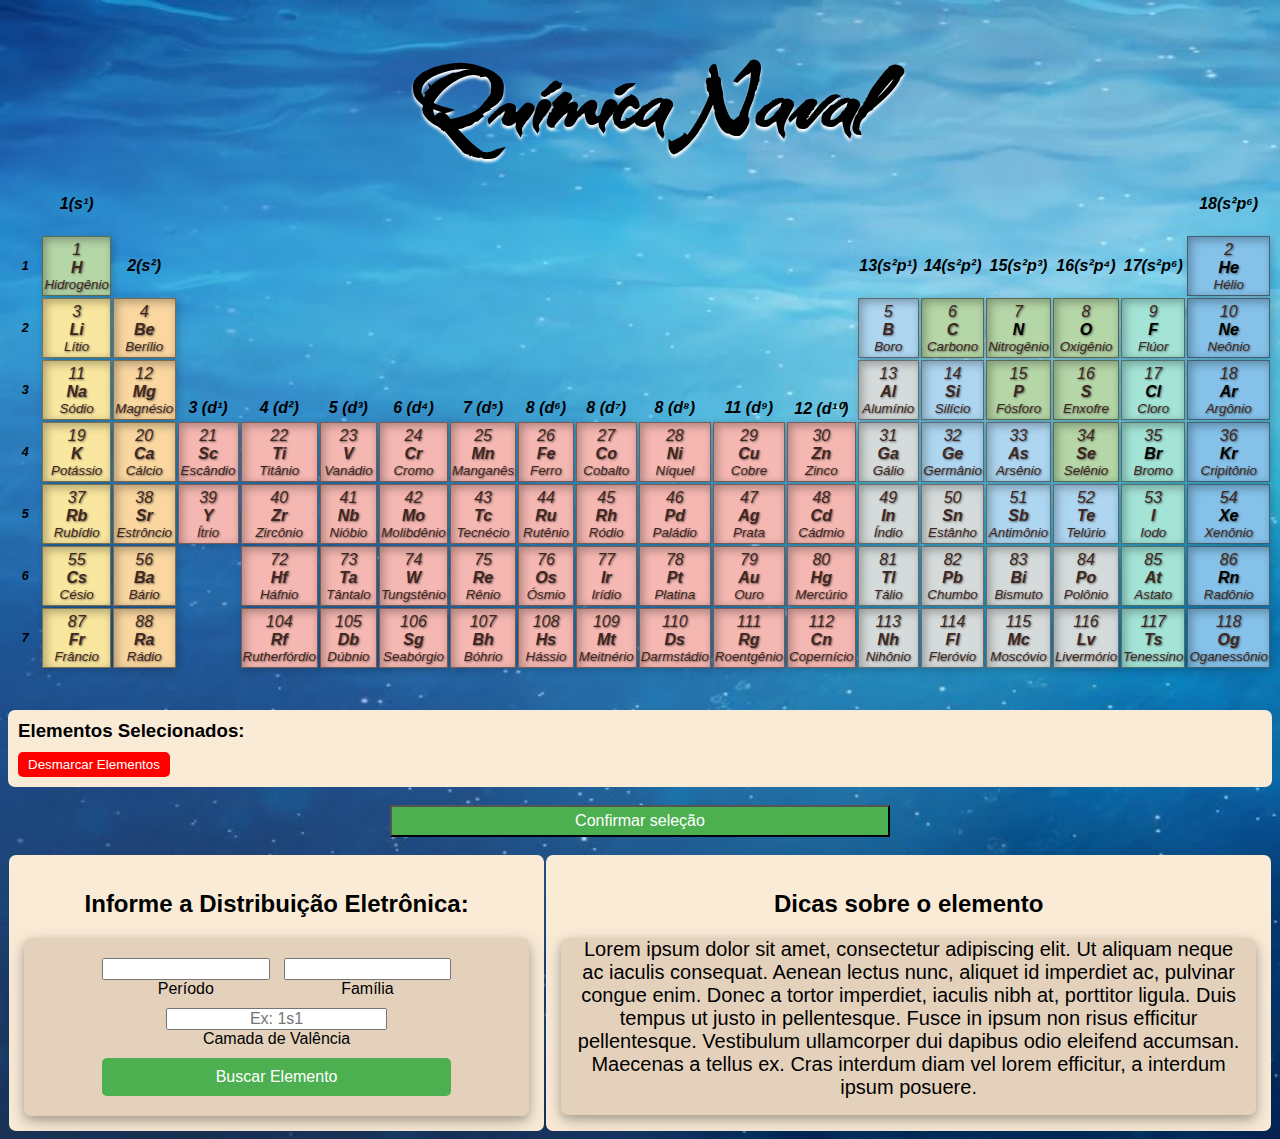
<file: index.html>
<html lang="pt-br">

<head>
  <title>Tabela Periódica</title>
  <link rel="stylesheet" href="style.css" />
  <script src="script.js"></script>
  <meta charset="UTF-8" />
  <link rel="shortcut icon" href="favicon.png" type="image/x-icon">
  <link rel="preconnect" href="https://fonts.googleapis.com">
  <link rel="preconnect" href="https://fonts.gstatic.com" crossorigin>
  <link href="https://fonts.googleapis.com/css2?family=Kolker+Brush&display=swap" rel="stylesheet">
</head>

<body>
  <h1>Química Naval</h1>
  <div>
    <table>
      <tr>
        <td></td>
        <td style="color: black">
          <b class="Family text-center">1(s¹)</b>
        </td>
        <td></td>
        <td></td>
        <td></td>
        <td></td>
        <td></td>
        <td></td>
        <td></td>
        <td></td>
        <td></td>
        <td></td>
        <td></td>
        <td></td>
        <td></td>
        <td></td>
        <td></td>
        <td></td>
        <td style="color: black">
          <b class="Family text-center">18(s²p⁶)</b>
        </td>
      </tr>

      <tr>
        <td style="color: black">
          <small class="periodNumbers"><sub>1</sub></small>
        </td>
        <td class="nao-metais tdBorder" data-period="1" data-group="1" data-valence="1s1">
          <span class="text-center">1</span>
          <b class="text-center">H</b>
          <small class="text-center">Hidrogênio</small>
        </td>
        <td style="color: black">
          <b class="Family text-center">2(s²)</b>
        </td>
        <td></td>
        <td></td>
        <td></td>
        <td></td>
        <td></td>
        <td></td>
        <td></td>
        <td></td>
        <td></td>
        <td></td>
        <td style="color: black">
          <b class="Family text-center">13(s²p¹)</b>
        </td>
        <td style="color: black">
          <b class="Family text-center">14(s²p²)</b>
        </td>
        <td style="color: black">
          <b class="Family text-center">15(s²p³)</b>
        </td>
        <td style="color: black">
          <b class="Family text-center">16(s²p⁴)</b>
        </td>
        <td style="color: black">
          <b class="Family text-center">17(s²p⁶)</b>
        </td>
        <td class="gases-nobres tdBorder" data-period="1" data-group="18" data-valence="1s2">
          <span class="text-center">2</span>
          <b style="color: black" class="text-center">He</b>
          <small class="text-center">Hélio</small>
        </td>
      </tr>

      <tr>
        <td style="color: black">
          <small class="periodNumbers"><sub>2</sub></small>
        </td>
        <td class="metais-alcalinos tdBorder" data-period="2" data-group="1" data-valence="2s1">
          <span class="text-center">3</span>
          <b class="text-center">Li</b>
          <small class="text-center">Lítio</small>
        </td>
        <td class="metais-alcalino-terrosos tdBorder" data-period="2" data-group="2" data-valence="2s2">
          <span class="text-center">4</span>
          <b class="text-center">Be</b>
          <small class="text-center">Berílio</small>
        </td>
        <td></td>
        <td></td>
        <td></td>
        <td></td>
        <td></td>
        <td></td>
        <td></td>
        <td></td>
        <td></td>
        <td></td>
        <td class="semimetais tdBorder" data-period="2" data-group="13" data-valence="2s2 2p1">
          <span class="text-center">5</span>
          <b class="text-center">B</b>
          <small class="text-center">Boro</small>
        </td>
        <td class="nao-metais tdBorder" data-period="2" data-group="14" data-valence="2s2 2p2">
          <span class="text-center">6</span>
          <b class="text-center">C</b>
          <small class="text-center">Carbono</small>
        </td>
        <td class="nao-metais tdBorder" data-period="2" data-group="15" data-valence="2s2 2p3">
          <span class="text-center">7</span>
          <b style="color: black" class="text-center"">N</b>
            <small class=" text-center">Nitrogênio</small>
        </td>
        <td class="nao-metais tdBorder" data-period="2" data-group="16" data-valence="2s2 2p4">
          <span class="text-center">8</span>
          <b style="color: black" class="text-center">O</b>
          <small class="text-center">Oxigênio</small>
        </td>
        <td class="halogenios tdBorder" data-period="2" data-group="17" data-valence="2s2 2p5">
          <span class="text-center">9</span>
          <b style="color: black" class="text-center">F</b>
          <small class="text-center">Flúor</small>
        </td>
        <td class="gases-nobres tdBorder" data-period="2" data-group="18" data-valence="2s2 2p6">
          <span class="text-center">10</span>
          <b style="color: black" class="text-center">Ne</b>
          <small class="text-center">Neônio</small>
        </td>
      </tr>

      <tr>
        <td style="color: black">
          <small class="periodNumbers"><sub>3</sub></small>
        </td>
        <td class="metais-alcalinos tdBorder" data-period="3" data-group="1"" data-valence=" 3s1">
          <span class=" text-center">11</span>
          <b class="text-center">Na</b> <small class="text-center">Sódio</small>
        </td>
        <td class="metais-alcalino-terrosos tdBorder" data-period="3" data-group="2"" data-valence=" 3s2">
          <span class=" text-center">12</span>
          <b class="text-center">Mg</b> <small class="text-center">Magnésio</small>
        </td>
        <td style="color: black">
          <b class="Family text-center"><br /><br />3 (d¹)</b>
        </td>
        <td style="color: black">
          <b class="Family text-center"><br /><br />4 (d²)</b>
        </td>
        <td style="color: black">
          <b class="Family text-center"><br /><br />5 (d³)</b>
        </td>
        <td style="color: black">
          <b class="Family text-center"><br /><br />6 (d⁴)</b>
        </td>
        <td style="color: black">
          <b class="Family text-center"><br /><br />7 (d⁵)</b>
        </td>
        <td style="color: black">
          <b class="Family text-center"><br /><br />8 (d⁶)</b>
        </td>
        <td style="color: black">
          <b class="Family text-center"><br /><br />8 (d⁷)</b>
        </td>
        <td style="color: black">
          <b class="Family text-center"><br /><br />8 (d⁸)</b>
        </td>
        <td style="color: black">
          <b class="Family text-center"><br /><br />11 (d⁹)</b>
        </td>
        <td style="color: black">
          <b class="Family text-center"><br /><br />12 (d¹⁰)</b>
        </td>
        <td class="outros-metais tdBorder" data-period="3" data-group="13" data-valence="3s2 3p1">
          <span class="text-center">13</span>
          <b class="text-center">Al</b> <small class="text-center">Alumínio</small>
        </td>
        <td class="semimetais tdBorder" data-period="3" data-group="14" data-valence="3s2 3p2">
          <span class="text-center">14</span>
          <b class="text-center">Si</b> <small class="text-center">Silício</small>
        </td>
        <td class="nao-metais tdBorder" data-period="3" data-group="15" data-valence="3s2 3p3">
          <span class="text-center">15</span>
          <b class="text-center">P</b> <small class="text-center">Fósforo</small>
        </td>
        <td class="nao-metais tdBorder" data-period="3" data-group="16" data-valence="3s2 3p4">
          <span class="text-center">16</span>
          <b class="text-center">S</b> <small class="text-center">Enxofre</small>
        </td>
        <td class="halogenios tdBorder" data-period="3" data-group="17" data-valence="3s2 3p5">
          <span class="text-center">17</span>
          <b style="color: black" class="text-center">Cl</b>
          <small class="text-center">Cloro</small>
        </td>
        <td class="gases-nobres tdBorder" data-period="3" data-group="18" data-valence="3s2 3p6">
          <span class="text-center">18</span>
          <b style="color: black" class="text-center">Ar</b>
          <small class="text-center">Argônio</small>
        </td>
      </tr>

      <tr>
        <td style="color: black">
          <small class="periodNumbers"><sub>4</sub></small>
        </td>
        <td class="metais-alcalinos tdBorder" data-period="4" data-group="1" data-valence="4s1">
          <span class="text-center">19</span>
          <b class="text-center">K</b> <small class="text-center">Potássio</small>
        </td>
        <td class="metais-alcalino-terrosos tdBorder" data-period="4" data-group="2" data-valence="4s2">
          <span class="text-center">20</span>
          <b class="text-center">Ca</b> <small class="text-center">Cálcio</small>
        </td>
        <td class="metais-de-transicao tdBorder" data-period="4" data-group="3" data-valence="3d1 4s2">
          <span class="text-center">21</span>
          <b class="text-center">Sc</b> <small class="text-center">Escândio</small>
        </td>
        <td class="metais-de-transicao tdBorder" data-period="4" data-group="4" data-valence="3d2 4s2">
          <span class="text-center">22</span>
          <b class="text-center">Ti</b> <small class="text-center">Titânio</small>
        </td>
        <td class="metais-de-transicao tdBorder" data-period="4" data-group="5" data-valence="3d3 4s2">
          <span class="text-center">23</span>
          <b class="text-center">V</b> <small class="text-center">Vanádio</small>
        </td>
        <td class="metais-de-transicao tdBorder" data-period="4" data-group="6" data-valence="3d4 4s2">
          <span class="text-center">24</span>
          <b class="text-center">Cr</b> <small class="text-center">Cromo</small>
        </td>
        <td class="metais-de-transicao tdBorder" data-period="4" data-group="7" data-valence="3d5 4s2">
          <span class="text-center">25</span>
          <b class="text-center">Mn</b> <small class="text-center">Manganês</small>
        </td>
        <td class="metais-de-transicao tdBorder" data-period="4" data-group="8" data-valence="3d6 4s2">
          <span class="text-center">26</span>
          <b class="text-center">Fe</b> <small class="text-center">Ferro</small>
        </td>
        <td class="metais-de-transicao tdBorder" data-period="4" data-group="9" data-valence="3d7 4s2">
          <span class="text-center">27</span>
          <b class="text-center">Co</b> <small class="text-center">Cobalto</small>
        </td>
        <td class="metais-de-transicao tdBorder" data-period="4" data-group="10" data-valence="3d8 4s2">
          <span class="text-center">28</span>
          <b class="text-center">Ni</b> <small class="text-center">Níquel</small>
        </td>
        <td class="metais-de-transicao tdBorder" data-period="4" data-group="11" data-valence="3d9 4s2">
          <span class="text-center">29</span>
          <b class="text-center">Cu</b> <small class="text-center">Cobre</small>
        </td>
        <td class="metais-de-transicao tdBorder" data-period="4" data-group="12" data-valence="3d10 4s2">
          <span class="text-center">30</span>
          <b class="text-center">Zn</b> <small class="text-center">Zinco</small>
        </td>
        <td class="outros-metais tdBorder" data-period="4" data-group="13" data-valence="4s2 4p1">
          <span class="text-center">31</span>
          <b class="text-center">Ga</b> <small class="text-center">Gálio</small>
        </td>
        <td class="semimetais tdBorder" data-period="4" data-group="14" data-valence="4s2 4p2">
          <span class="text-center">32</span>
          <b class="text-center">Ge</b> <small class="text-center">Germânio</small>
        </td>
        <td class="semimetais tdBorder" data-period="4" data-group="15" data-valence="4s2 4p3">
          <span class="text-center">33</span>
          <b class="text-center">As</b> <small class="text-center">Arsênio</small>
        </td>
        <td class="nao-metais tdBorder" data-period="4" data-group="16" data-valence="4s2 4p4">
          <span class="text-center">34</span>
          <b class="text-center">Se</b> <small class="text-center">Selênio</small>
        </td>
        <td class="halogenios tdBorder" data-period="4" data-group="17" data-valence="4s2 4p5">
          <span class="text-center">35</span>
          <b style="color: black" class="text-center">Br</b>
          <small class="text-center">Bromo</small>
        </td>
        <td class="gases-nobres tdBorder" data-period="4" data-group="18" data-valence="4s2 4p6">
          <span class="text-center">36</span>
          <b style="color: black" class="text-center">Kr</b>
          <small class="text-center">Cripitônio</small>
        </td>
      </tr>

      <tr>
        <td style="color: black">
          <small class="periodNumbers"><sub>5</sub></small>
        </td>
        <td class="metais-alcalinos tdBorder" data-period="5" data-group="1" data-valence="5s1">
          <span class="text-center">37</span>
          <b class="text-center">Rb</b> <small class="text-center">Rubídio</small>
        </td>
        <td class="metais-alcalino-terrosos tdBorder" data-period="5" data-group="2" data-valence="5s2">
          <span class="text-center">38</span>
          <b class="text-center">Sr</b> <small class="text-center">Estrôncio</small>
        </td>
        <td class="metais-de-transicao tdBorder" data-period="5" data-group="3" data-valence="4d1 5s2">
          <span class="text-center">39</span>
          <b class="text-center">Y</b> <small class="text-center">Ítrio</small>
        </td>
        <td class="metais-de-transicao tdBorder" data-period="5" data-group="4" data-valence="4d2 5s2">
          <span class="text-center">40</span>
          <b class="text-center">Zr</b> <small class="text-center">Zircônio</small>
        </td>
        <td class="metais-de-transicao tdBorder" data-period="5" data-group="5" data-valence="4d4 5s1">
          <span class="text-center">41</span>
          <b class="text-center">Nb</b> <small class="text-center">Nióbio</small>
        </td>
        <td class="metais-de-transicao tdBorder" data-period="5" data-group="6" data-valence="4d5 5s2">
          <span class="text-center">42</span>
          <b class="text-center">Mo</b>
          <small class="text-center">Molibdênio</small>
        </td>
        <td class="metais-de-transicao tdBorder" data-period="5" data-group="7" data-valence="4d7 5s2">
          <span class="text-center">43</span>
          <b class="text-center">Tc</b> <small class="text-center">Tecnécio</small>
        </td>
        <td class="metais-de-transicao tdBorder" data-period="5" data-group="8" data-valence="4d7 5s1">
          <span class="text-center">44</span>
          <b class="text-center">Ru</b> <small class="text-center">Rutênio</small>
        </td>
        <td class="metais-de-transicao tdBorder" data-period="5" data-group="9" data-valence="4d8 5s1">
          <span class="text-center">45</span>
          <b class="text-center">Rh</b> <small class="text-center">Ródio</small>
        </td>
        <td class="metais-de-transicao tdBorder" data-period="5" data-group="10" data-valence="4d10">
          <span class="text-center">46</span>
          <b class="text-center">Pd</b> <small class="text-center">Paládio</small>
        </td>
        <td class="metais-de-transicao tdBorder" data-period="5" data-group="11" data-valence="4d10 5s1">
          <span class="text-center">47</span>
          <b class="text-center">Ag</b> <small class="text-center">Prata</small>
        </td>
        <td class="metais-de-transicao tdBorder" data-period="5" data-group="12" data-valence="4d10 5s2">
          <span class="text-center">48</span>
          <b class="text-center">Cd</b> <small class="text-center">Cádmio</small>
        </td>
        <td class="outros-metais tdBorder" data-period="5" data-group="13" data-valence="5s2 5p1">
          <span class="text-center">49</span>
          <b class="text-center">In</b> <small class="text-center">Índio</small>
        </td>
        <td class="outros-metais tdBorder" data-period="5" data-group="14" data-valence="5s2 5p2">
          <span class="text-center">50</span>
          <b class="text-center">Sn</b> <small class="text-center">Estânho</small>
        </td>
        <td class="semimetais tdBorder" data-period="5" data-group="15" data-valence="5s2 5p3">
          <span class="text-center">51</span>
          <b class="text-center">Sb</b> <small class="text-center">Antimônio</small>
        </td>
        <td class="semimetais tdBorder" data-period="5" data-group="16" data-valence="5s2 5p4">
          <span class="text-center">52</span>
          <b class="text-center">Te</b> <small class="text-center">Telúrio</small>
        </td>
        <td class="halogenios tdBorder" data-period="5" data-group="17" data-valence="5s2 5p5">
          <span class="text-center">53</span>
          <b class="text-center">I</b> <small class="text-center">Iodo</small>
        </td>
        <td class="gases-nobres tdBorder" data-period="5" data-group="18" data-valence="5s2 5p6">
          <span class="text-center">54</span>
          <b style="color: black" class="text-center">Xe</b>
          <small class="text-center">Xenônio</small>
        </td>
      </tr>

      <tr>
        <td style="color: black">
          <small class="periodNumbers"><sub>6</sub></small>
        </td>
        <td class="metais-alcalinos tdBorder" data-period="6" data-group="1" data-valence="6s1">
          <span class="text-center">55</span>
          <b class="text-center">Cs</b> <small class="text-center">Césio</small>
        </td>
        <td class="metais-alcalino-terrosos tdBorder" data-period="6" data-group="2" data-valence="6s2">
          <span class="text-center">56</span>
          <b class="text-center">Ba</b> <small class="text-center">Bário</small>
        </td>
        <td>
        </td>
        <td class="metais-de-transicao tdBorder" data-period="6" data-group="4" data-valence="5d1 6s2">
          <span class="text-center">72</span>
          <b class="text-center">Hf</b> <small class="text-center">Háfnio</small>
        </td>
        <td class="metais-de-transicao tdBorder" data-period="6" data-group="5" data-valence="5d3 6s2">
          <span class="text-center">73</span>
          <b class="text-center">Ta</b> <small class="text-center">Tântalo</small>
        </td>
        <td class="metais-de-transicao tdBorder" data-period="6" data-group="6" data-valence="5d4 6s2">
          <span class="text-center">74</span>
          <b class="text-center">W</b> <small class="text-center">Tungstênio</small>
        </td>
        <td class="metais-de-transicao tdBorder" data-period="6" data-group="7" data-valence="5d5 6s2">
          <span class="text-center">75</span>
          <b class="text-center">Re</b> <small class="text-center">Rênio</small>
        </td>
        <td class="metais-de-transicao tdBorder" data-period="6" data-group="8" data-valence="5d6 6s2">
          <span class="text-center">76</span>
          <b class="text-center">Os</b> <small class="text-center">Ósmio</small>
        </td>
        <td class="metais-de-transicao tdBorder" data-period="6" data-group="9" data-valence="5d7 6s2">
          <span class="text-center">77</span>
          <b class="text-center">Ir</b> <small class="text-center">Irídio</small>
        </td>
        <td class="metais-de-transicao tdBorder" data-period="6" data-group="10" data-valence="5d9 6s1">
          <span class="text-center">78</span>
          <b class="text-center">Pt</b> <small class="text-center">Platina</small>
        </td>
        <td class="metais-de-transicao tdBorder" data-period="6" data-group="11" data-valence="5d10 6s1">
          <span class="text-center">79</span>
          <b class="text-center">Au</b> <small class="text-center">Ouro</small>
        </td>
        <td class="metais-de-transicao tdBorder" data-period="6" data-group="12" data-valence="5d10 6s2">
          <span class="text-center">80</span>
          <b class="text-center">Hg</b>
          <small class="text-center">Mercúrio</small>
        </td>
        <td class="outros-metais tdBorder" data-period="6" data-group="13" data-valence="6s2 6p1">
          <span class="text-center">81</span>
          <b class="text-center">Tl</b> <small class="text-center">Tálio</small>
        </td>
        <td class="outros-metais tdBorder" data-period="6" data-group="14" data-valence="6s2 6p2">
          <span class="text-center">82</span>
          <b class="text-center">Pb</b> <small class="text-center">Chumbo</small>
        </td>
        <td class="outros-metais tdBorder" data-period="6" data-group="15" data-valence="6s2 6p3">
          <span class="text-center">83</span>
          <b class="text-center">Bi</b> <small class="text-center">Bismuto</small>
        </td>
        <td class="outros-metais tdBorder" data-period="6" data-group="16" data-valence="6s2 6p4">
          <span class="text-center">84</span>
          <b class="text-center">Po</b> <small class="text-center">Polônio</small>
        </td>
        <td class="halogenios tdBorder" data-period="6" data-group="17" data-valence="6s2 6p5">
          <span class="text-center">85</span>
          <b class="text-center">At</b> <small class="text-center">Astato</small>
        </td>
        <td class="gases-nobres tdBorder" data-period="6" data-group="18" data-valence="6s2 6p6">
          <span class="text-center">86</span>
          <b style="color: black" class="text-center">Rn</b>
          <small class="text-center">Radônio</small>
        </td>
      </tr>

      <tr>
        <td style="color: black">
          <small class="periodNumbers"><sub>7</sub></small>
        </td>
        <td class="metais-alcalinos tdBorder" data-period="7" data-group="1" data-valence="7s1">
          <span class=" text-center">87</span>
          <b class="text-center">Fr</b> <small class="text-center">Frâncio</small>
        </td>
        <td class="metais-alcalino-terrosos tdBorder" data-period="7" data-group="2" data-valence="7s2">
          <span class=" text-center">88</span>
          <b class="text-center">Ra</b> <small class="text-center">Rádio</small>
        </td>
        <td>
        </td>
        <td class="metais-de-transicao tdBorder" data-period="7" data-group="4" data-valence="6d2 7s2">
          <span class=" text-center">104</span>
          <b class="text-center">
            Rf
          </b>
          <small class="text-center">Rutherfórdio</small>
        </td>
        <td class="metais-de-transicao tdBorder" data-period="7" data-group="5" data-valence="6d3 7s2">
          <span class=" text-center">105</span>
          <b class="text-center">
            Db
          </b>
          <small class="text-center">Dúbnio</small>
        </td>
        <td class="metais-de-transicao tdBorder" data-period="7" data-group="6" data-valence="6d4 7s2">
          <span class=" text-center">106</span>
          <b class="text-center">
            Sg
          </b>
          <small class="text-center">Seabórgio</small>
        </td>
        <td class="metais-de-transicao tdBorder" data-period="7" data-group="7" data-valence="6d5 7s2">
          <span class=" text-center">107</span>
          <b class="text-center">
            Bh
          </b>
          <small class="text-center">Bóhrio</small>
        </td>
        <td class="metais-de-transicao tdBorder" data-period="7" data-group="8" data-valence="6d6 7s2">
          <span class=" text-center">108</span>
          <b class="text-center">
            Hs
          </b>
          <small class="text-center">Hássio</small>
        </td>
        <td class="metais-de-transicao tdBorder" data-period="7" data-group="9" data-valence="6d7 7s2">
          <span class=" text-center">109</span>
          <b class="text-center">
            Mt
          </b>
          <small class="text-center">Meitnério</small>
        </td>
        <td class="metais-de-transicao tdBorder" data-period="7" data-group="10" data-valence="6d8 7s2">
          <span class="text-center">110</span>
          <b class="text-center">
            Ds
          </b>
          <small class="text-center">Darmstádio</small>
        </td>
        <td class="metais-de-transicao tdBorder" data-period="7" data-group="11" data-valence="6d9 7s2">
          <span class="text-center">111</span>
          <b class="text-center">
            Rg
          </b>
          <small class="text-center">Roentgênio</small>
        </td>
        <td class="metais-de-transicao tdBorder" data-period="7" data-group="12" data-valence="6d10 7s2">
          <span class="text-center">112</span>
          <b class="text-center">
            Cn
          </b>
          <small class="text-center">Copernício</small>
        </td>
        <td class="outros-metais tdBorder" data-period="7" data-group="13" data-valence="7s2 7p1">
          <span class="text-center">113</span>
          <b class="text-center">
            Nh
          </b>
          <small class="text-center">Nihônio</small>
        </td>
        <td class="outros-metais tdBorder" data-period="7" data-group="14" data-valence="7s2 7p2">
          <span class="text-center">114</span>
          <b class="text-center">
            Fl
          </b>
          <small class="text-center">Fleróvio</small>
        </td>
        <td class="outros-metais tdBorder" data-period="7" data-group="15" data-valence="7s2 7p3">
          <span class="text-center">115</span>
          <b class="text-center">
            Mc
          </b>
          <small class="text-center">Moscóvio</small>
        </td>
        <td class="outros-metais tdBorder" data-period="7" data-group="16" data-valence="7s2 7p4">
          <span class="text-center">116</span>
          <b class="text-center">
            Lv
          </b>
          <small class="text-center">Livermório</small>
        </td>
        <td class="halogenios tdBorder" data-period="7" data-group="17" data-valence="7s2 7p5">
          <span class="text-center">117</span>
          <b class="text-center">
            Ts
          </b>
          <small class="text-center">Tenessino</small>
        </td>
        <td class="gases-nobres tdBorder" data-period="7" data-group="18" data-valence="7s2 7p6">
          <span class="text-center">118</span>
          <b class="text-center">
            Og
          </b>
          <small class="text-center">Oganessônio</small>
        </td>
      </tr>
    </table>
  </div>
  <div id="selecionados">
    <div id="selecionados-topo">
        <h3>Elementos Selecionados:</h3>
        <p id="selecionados-nomes"></p>
    </div>
    <button id="limpar-selecao">Desmarcar Elementos</button>
  </div>
  <br>
  <div id="inputConfirm">
    <input type="submit" id="confirm-selection" value="Confirmar seleção">
  </div>
<br>

  <div id="cardsInfo">
    <div id="putElement">
      <h2>Informe a Distribuição Eletrônica:</h2>
      <div id="internPut">
        <div id="putConfirm">
          <div id="putDE">
            <div id="putRow">
              <div>
                <input type="text" id="input-period" />
                <p class="pMargin">Período</p>
              </div>
              <div>
                <input type="text" id="input-group" />
                <p class="pMargin">Família</p>
              </div>
            </div>
            <div>
              <input type="text" id="input-valence" placeholder="Ex: 1s1" class="inputValence">
              <p class="pMargin">Camada de Valência</p>
            </div>
            <input type="submit" id="search-element" value="Buscar Elemento">
          </div>
        </div>
      </div>
    </div>


    <div id="ElementTips">
      <h2>Dicas sobre o elemento</h2>
      <div id="internTip">
        Lorem ipsum dolor sit amet, consectetur adipiscing elit. Ut aliquam
        neque ac iaculis consequat. Aenean lectus nunc, aliquet id imperdiet
        ac, pulvinar congue enim. Donec a tortor imperdiet, iaculis nibh at,
        porttitor ligula. Duis tempus ut justo in pellentesque. Fusce in ipsum
        non risus efficitur pellentesque. Vestibulum ullamcorper dui dapibus
        odio eleifend accumsan. Maecenas a tellus ex. Cras interdum diam vel
        lorem efficitur, a interdum ipsum posuere.
      </div>
    </div>
  </div>
  </div>
</body>

</html>
</file>
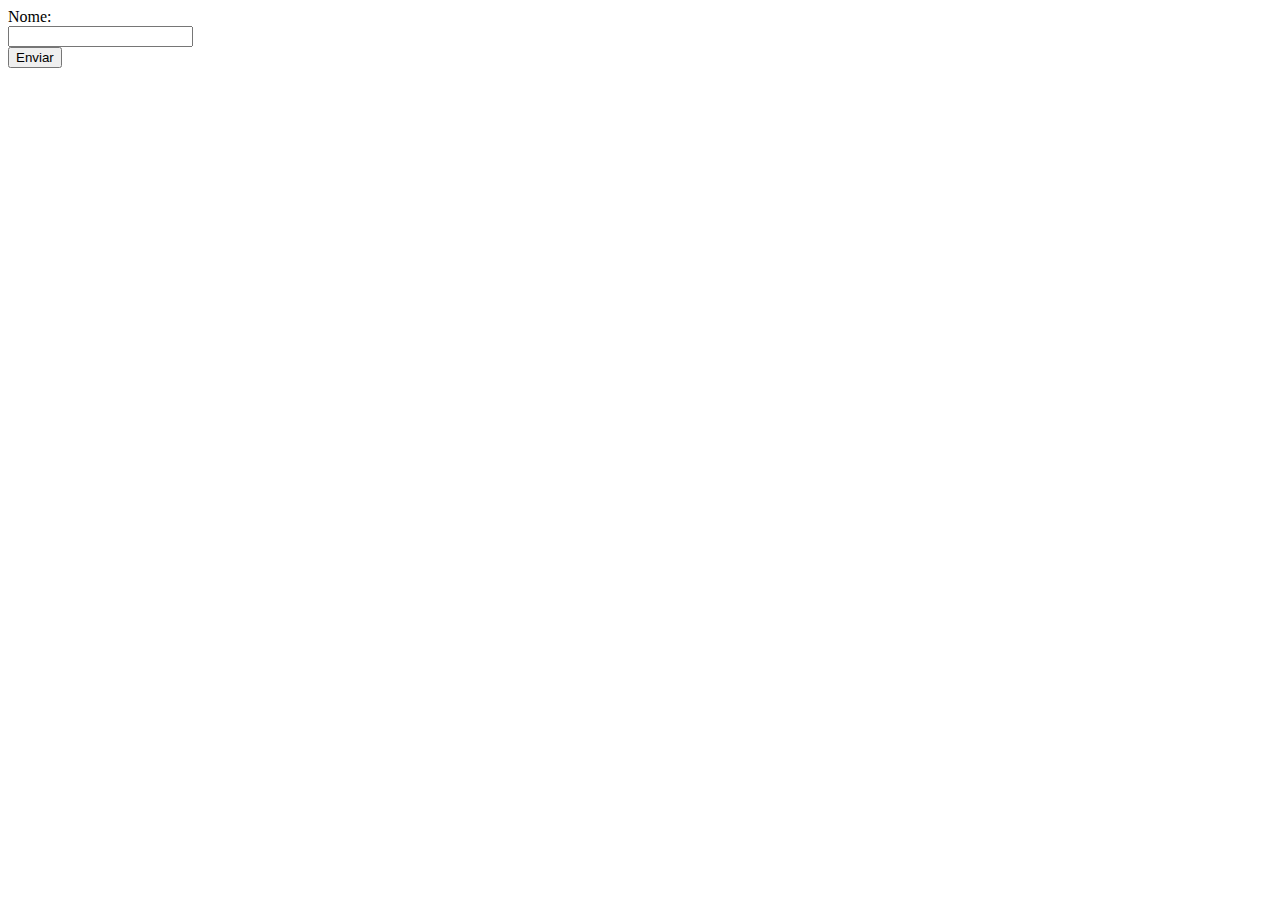
<file: login.html>
<!DOCTYPE html>
<html lang="en">
<head>
    <meta charset="UTF-8">
    <meta name="viewport" content="width=device-width, initial-scale=1.0">
    <title>Document</title>
</head>
<body>
    <form action="salvarUsuario.php" method="post">
        <label>Nome:</label><br>
        <input type="text" name="txtNome"><br>
        <input type="submit" value="Enviar">
    </form>
    </form>
</body>
</html>
</file>
<file: style.css>
body {
  background-color: azure;
  background-image: url(fundoMar.jpg);
  background-repeat: no-repeat;
  background-size: cover;
}

table {
  display: flex;
  flex-direction: row;
  justify-content: center;
  padding-bottom: 40px;
}

h1 {
  font-family: "Kolker Brush", serif;
  font-size: 130px;
  text-align: center;
  padding-top: 20px;
  margin: 0px;
  text-shadow: 0px 3px 3px white;
}

td {
  width: 60px;
  height: 60px;
  font-family: "Garamond", "Georgia", serif;
  /* Fonte clássica */
  font-style: italic;
  color: #3E2723;
  /* Marrom escuro para imitar tinta antiga */
}

.tdBorder {
  border: 1px solid rgba(0, 0, 0, 0.5);
  /* Bordas sutis */
  box-shadow: inset 3px 3px 10px rgba(0, 0, 0, 0.3),
    /* Sombra interna */
    2px 2px 8px rgba(0, 0, 0, 0.2);
  /* Sombra externa */
  font-family: "Garamond", "Georgia", serif;
  /* Fonte clássica */
  font-style: italic;
  color: #3E2723;
  /* Marrom escuro para imitar tinta antiga */
  text-shadow: 1px 1px 2px rgba(0, 0, 0, 0.5);
  transition: transform 0.3s ease-in-out;
}

#cardsInfo {
  display: flex;
  flex-direction: row;
  justify-content: space-around;
  font-family: "Franklin Gothic Medium", "Arial Narrow", Arial, sans-serif;
}

#putElement {
  background-color: antiquewhite;
  display: flex;
  flex-direction: column;
  justify-content: center;
  padding: 15px;
  width: 40%;
  border-radius: 7px;
  text-align: center;
}


#ElementTips {
  background-color: antiquewhite;
  padding: 15px;
  width: 55%;
  border-radius: 7px;
  text-align: center;
}


#internPut {
  background-color: rgb(228, 209, 187);
  display: flex;
  flex-direction: row;
  justify-content: space-around;
  align-items: center;
  padding: 20px;
  box-shadow: 0 4px 8px 0 rgba(0, 0, 0, 0.2), 0 6px 20px 0 rgba(0, 0, 0, 0.19);
  border-radius: 7px;
}

#internTip {
  background-color: rgb(228, 209, 187);
  font-family: "Gill Sans", "Gill Sans MT", Calibri, "Trebuchet MS", sans-serif;
  height: 72%;
  font-size: 20px;
  box-shadow: 0 4px 8px 0 rgba(0, 0, 0, 0.2), 0 6px 20px 0 rgba(0, 0, 0, 0.19);
  border-radius: 7px;
  padding: 0px 10px 0px 10px;
  align-items: center;
}

#putConfirm {
  display: flex;
  flex-direction: column;
  justify-content: space-around;
  height: 100%;
  width: 75%;
}

input {
  height: 45%;
  width: 100%;
  box-sizing: border-box;
  padding: 5px;
  font-size: 16px;
}

#putDE {
  display: flex;
  flex-direction: column;
  align-items: center;
  width: 100%;
}

#putRow {
  display: flex;
  justify-content: space-between;
  width: 100%;
}

#putRow div {
  width: 48%;
  text-align: center;
}

.inputValence {
  width: 100%;
  text-align: center;
}

#search-element {
  width: 100%;
  padding: 10px;
  background-color: #4CAF50;
  color: white;
  border: none;
  cursor: pointer;
  border-radius: 5px;
  font-size: 16px;
  text-align: center;
}

#search-element:hover {
  background-color: #45a049;
}

.Family {
  font-family: "Gill Sans", "Gill Sans MT", Calibri, "Trebuchet MS", sans-serif;
}

.highlight {
  background-color: rgb(0, 255, 0) !important;
  border: 1px solid black;
}

.finalSelection {
  background-color: rgb(3, 197, 3) !important;
  border: 1px solid black;
}

.SetCenter {
  text-align: center;
}

.text-center {
  display: block;
  text-align: center;
  font-family: Arial, Helvetica, sans-serif;
}

.periodNumbers {
  font-weight: bold;
  font-family: 'Lucida Sans', 'Lucida Sans Regular', 'Lucida Grande', 'Lucida Sans Unicode', Geneva, Verdana, sans-serif;
  display: flex;
  flex-direction: row;
  justify-content: center;
  font-size: 15px;
}

.inputValence {
  width: 100%;
  text-align: center;
}

.pMargin {
  margin: 0px;
  text-align: center;
}

.nao-metais {
  background: #B5D6A7;
  /* Verde pastel */
  cursor: pointer;
}

.metais-alcalinos {
  background: #F9E79F;
  /* Amarelo pastel */
  cursor: pointer;
}

.metais-alcalino-terrosos {
  background: #FAD7A0;
  /* Laranja pastel */
  cursor: pointer;
}

.semimetais {
  background: #AED6F1;
  /* Azul claro pastel */
  cursor: pointer;
}

.halogenios {
  background: #A3E4D7;
  /* Verde água pastel */
  cursor: pointer;
}

.gases-nobres {
  background: #85C1E9;
  /* Azul pastel */
  cursor: pointer;
}

.outros-metais {
  background: #D5DBDB;
  cursor: pointer;
  /* Cinza azulado pastel */
}

.metais-de-transicao {
  background: #F5B7B1;
  /* Rosa pastel */
  cursor: pointer;
}

.lantanideos {
  background: #D2B4DE;
  /* Roxo pastel */
  cursor: pointer;
}

.actinideos {
  background: #D7BDE2;
  /* Lilás pastel */
  cursor: pointer;
}

.nao-metais.destaque,
.metais-alcalinos.destaque,
.metais-alcalino-terrosos.destaque,
.semimetais.destaque,
.halogenios.destaque,
.gases-nobres.destaque,
.outros-metais.destaque,
.metais-de-transicao.destaque,
.lantanideos.destaque,
.actinideos.destaque {
  background-color: yellow;
  border: 1px solid red;
}

#selecionados {
  display: flex;
  flex-direction: column;
  align-items: start;
  font-family: "Franklin Gothic Medium", "Arial Narrow", Arial, sans-serif;
  background-color: antiquewhite;
  padding: 10px;
  width: auto;
  border-radius: 7px;
}

#selecionados-topo {
  display: flex;
  align-items: center;
  gap: 10px;
}

#selecionados h3 {
  margin: 0;
}

#selecionados-nomes {
  margin: 0;
}

#limpar-selecao {
  margin-top: 10px;
  background-color: red;
  color: white;
  border: none;
  padding: 5px 10px;
  border-radius: 5px;
  cursor: pointer;
}

#limpar-selecao:hover {
  background-color: darkred;
}

#limpar-selecao:disabled {
  background-color: rgb(138, 46, 46) !important; /* Força a cor correta */
  cursor: not-allowed !important; /* Garante que o cursor seja alterado */
  color: cadetblue !important;
  border: 1px solid #aaa !important;
  opacity: 0.7 !important;
}

#inputConfirm {
  display: flex;
  justify-content: center;
}

#inputConfirm input {
  background-color: #4CAF50;
  width: 500px;
  cursor: pointer;
  color:white;
}

#inputConfirm input:hover{
  background-color: #45a148;
  width: 500px;
  color: rgb(227, 223, 223);
}

#inputConfirm input:disabled{
  cursor: not-allowed;
  background-color: #4CAF50;
}
</file>
